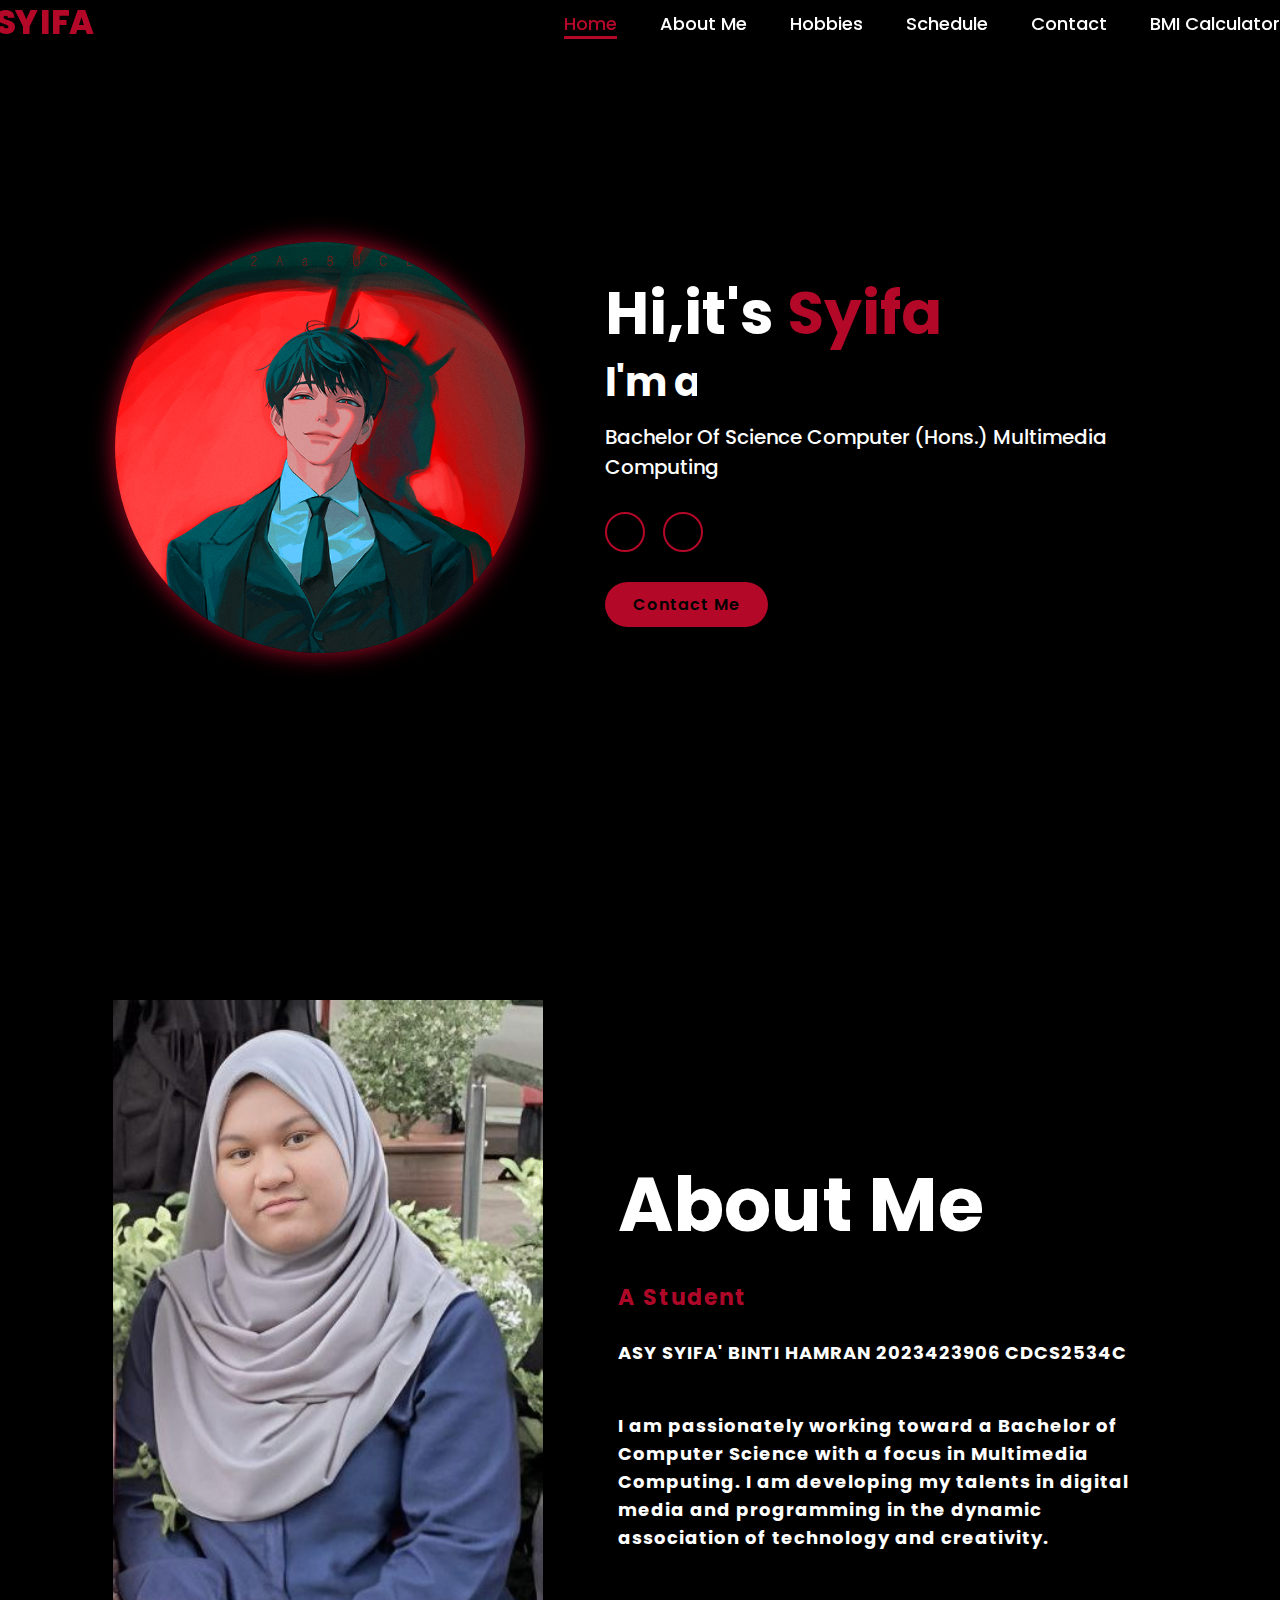
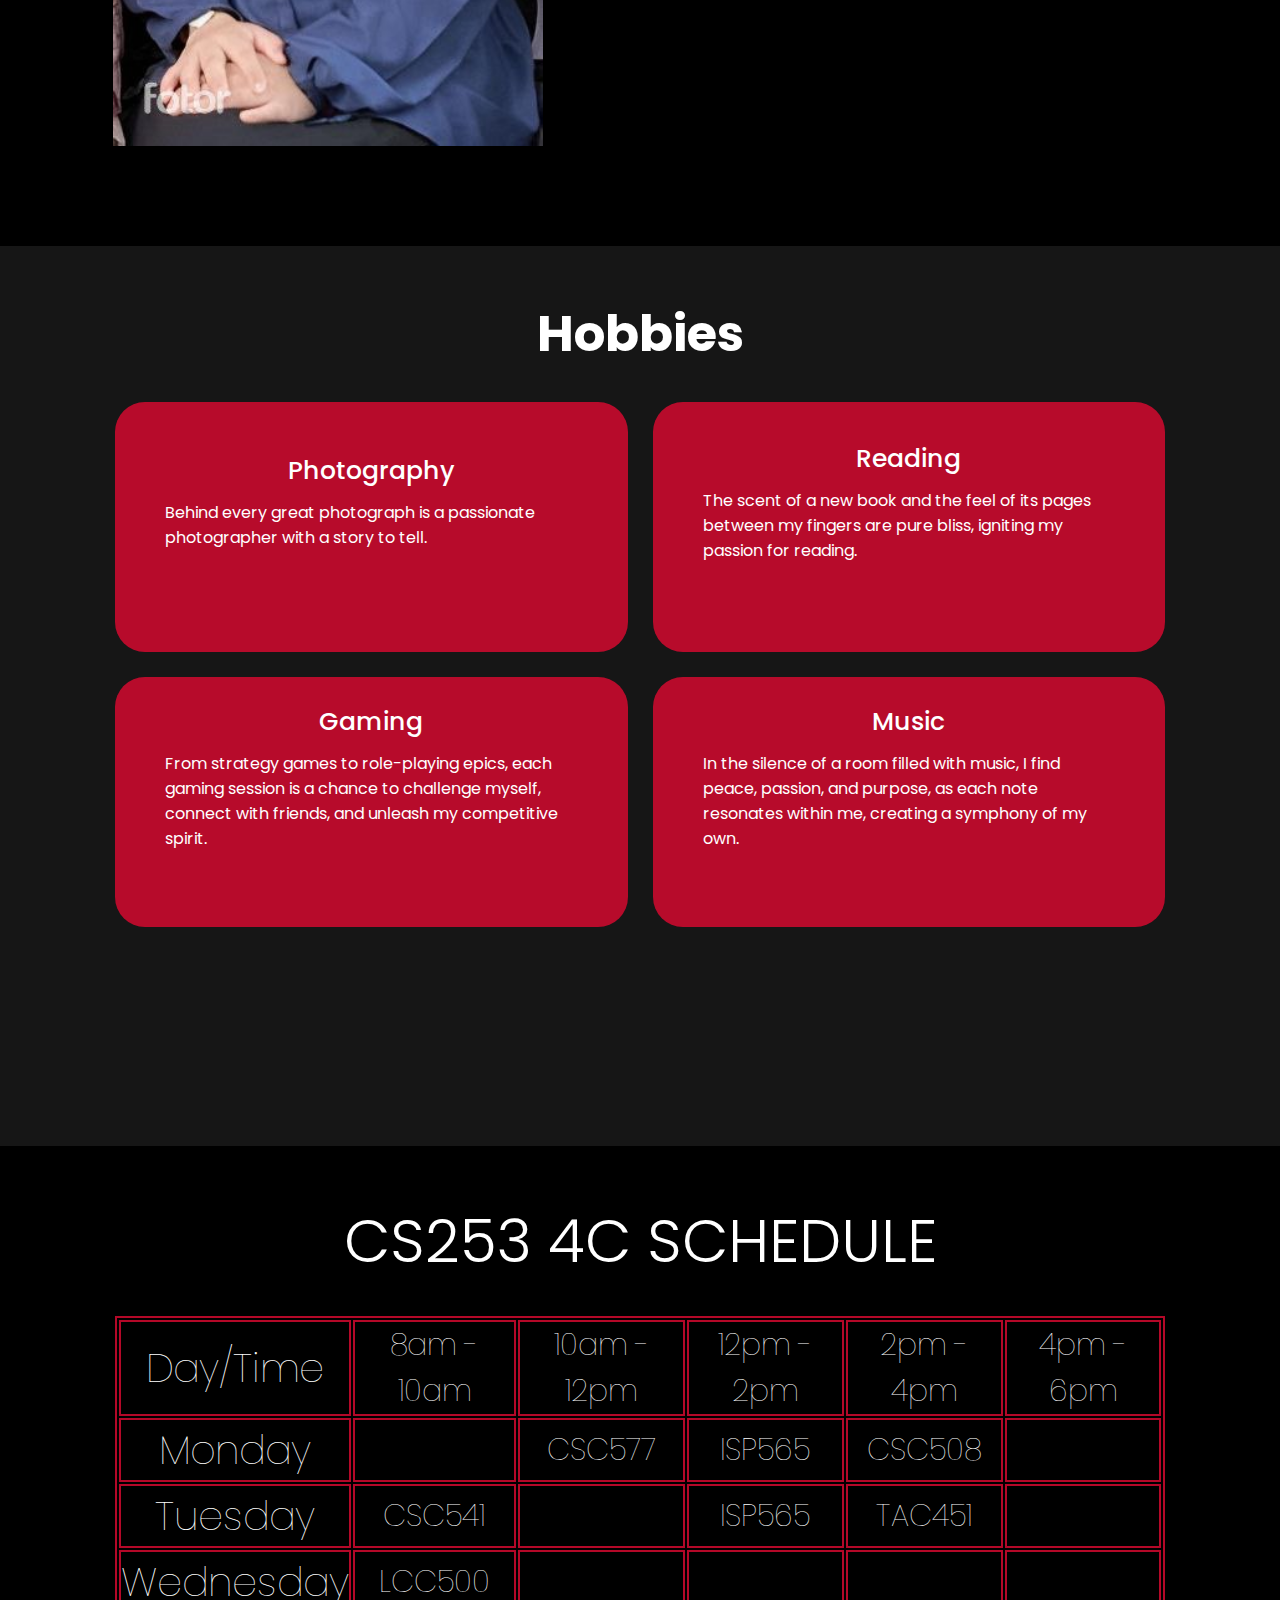
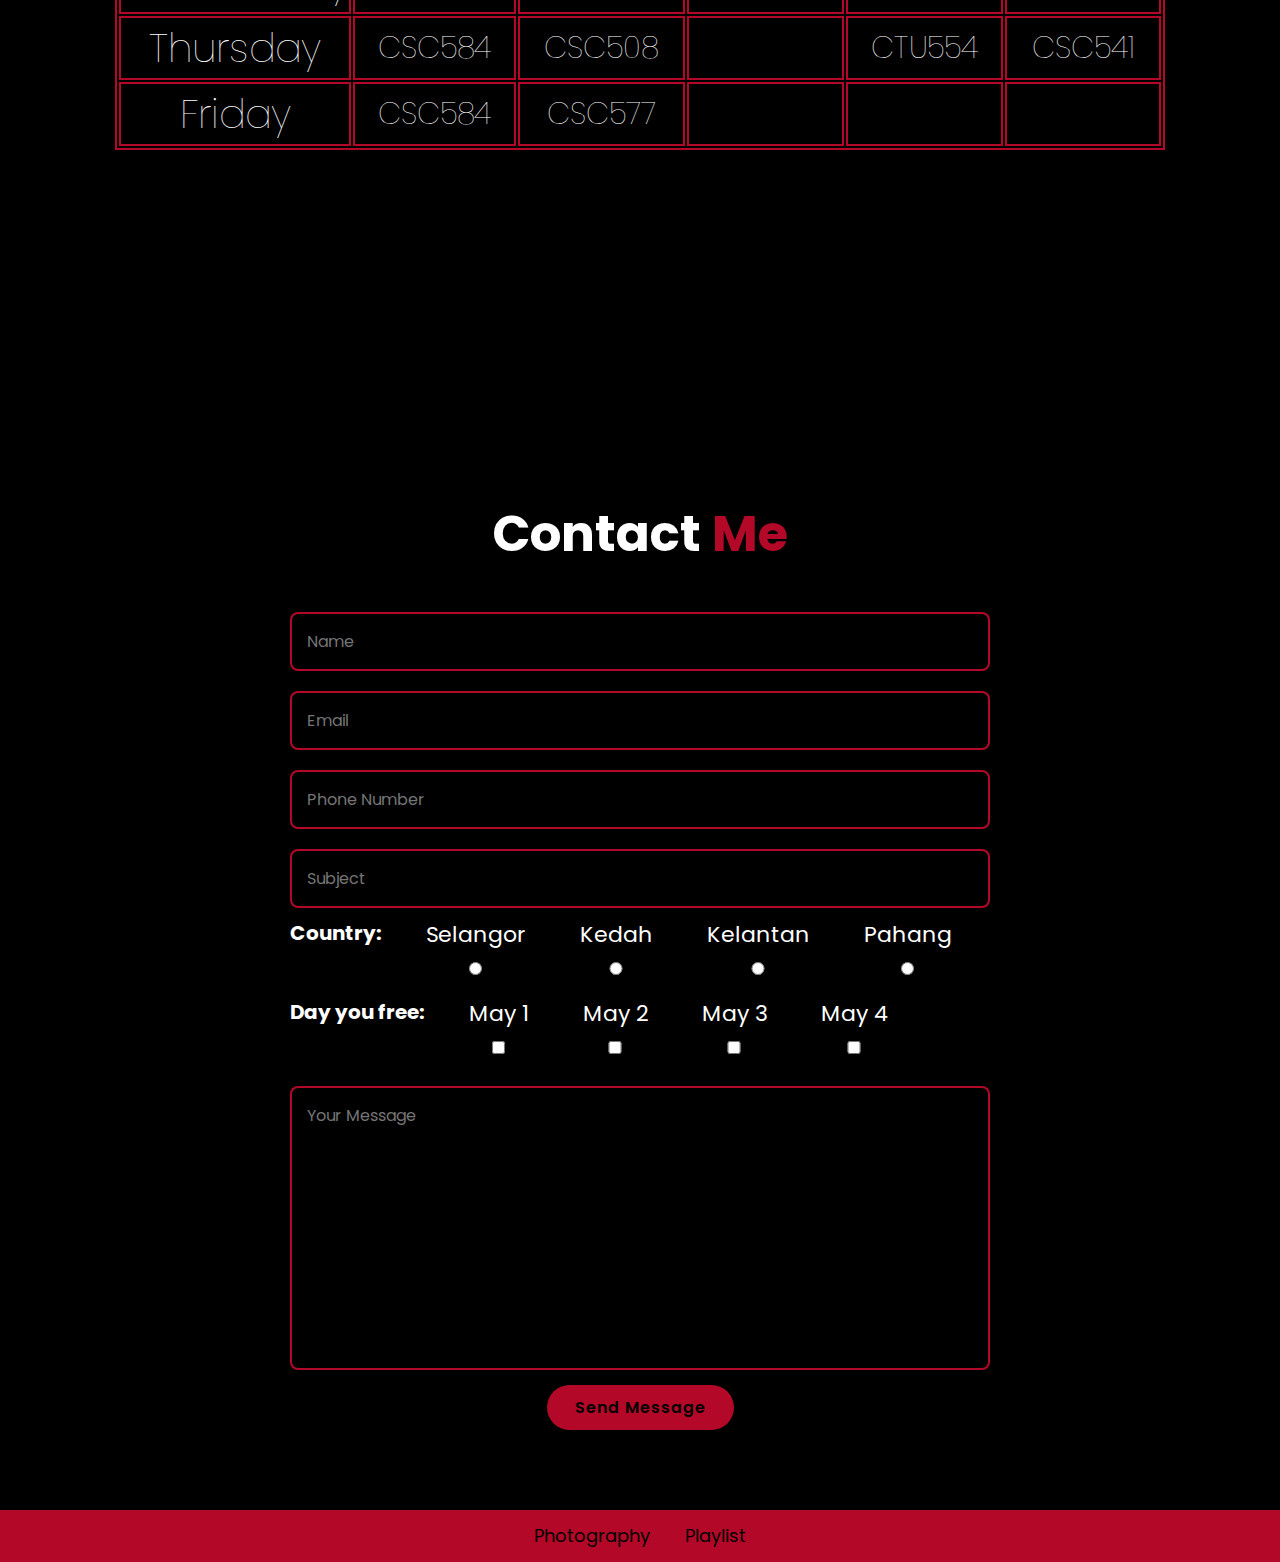
<file: index.html>
<!DOCTYPE html>
<html lang="en">
<head>
    <meta charset = "UTF-8">
	<meta name="viewport" content="width=device-width,initial-scale=1.0">
	<title>Responsive Website</title>
	<link rel="stylesheet" href="css.css">
	<link rel="stylesheet" href="https://cdnjs.cloudflare.com/ajax/libs/font-awesome/6.5.2/css/all.min.css" 
	integrity="sha512-SnH5WK+bZxgPHs44uWIX+LLJAJ9/2PkPKZ5QiAj6Ta86w+fsb2TkcmfRyVX3pBnMFcV7oQPJkl9QevSCWr3W6A==" crossorigin="anonymous"
	 referrerpolicy="no-referrer" />
    <body>
	    <header class="header">
		    <a href="#" class="logo">SYIFA</a>
			<nav class="navbar">
			    <a href="#home" class="active">Home</a>
				<a href="#about">About Me</a>
				<a href="#hobbies">Hobbies</a>
				<a href="#schedule">Schedule</a>
				<a href="#contact">Contact</a>
				<a href="bmicalculator.html">BMI Calculator</a>

			</nav>
		</header>
		
		<section class="home" id="home" >
		    <div class="home-img">
			    <img src="dokja.png" alt="">
			</div>
			<div class="home-content">
			    <h1>Hi,it's <span>Syifa</span></h1>
				<h3 class="typing-text"> I'm a <span></span></h3>
				<p>Bachelor Of Science Computer (Hons.) Multimedia Computing</p>
				
				<div class="social-icon">
				    <a href="https://youtube.com/@asysyifahamran4882?si=1dHcF8ScPyFq9cpH"><i class="fa-brands fa-youtube"></i></a>
					<a href="https://www.tiktok.com/@summerghost77?_t=8lqt9SvySJO&_r=1"><i class="fa-brands fa-tiktok"></i></a>
				</div>
				
				<a href="#contact" class="btn">Contact Me</a>
			</div>
		</section>
		
		<section class="about" id="about">
			<div class="about-container">
                <img src="syifa.jpeg">
                <div class="about-text">
                    <h2>About Me</h2>
                    <h5>A student</h5>
		    <p>ASY SYIFA' BINTI HAMRAN 2023423906 CDCS2534C</p>
                    <p>I am passionately working toward a Bachelor of Computer Science with a focus in Multimedia Computing. 
                        I am developing my talents in digital media and programming in the dynamic association of technology and creativity.</p>
                </div>
            </div>
		</section>


		<section class="hobbies" id="hobbies">
			<h2>Hobbies</h2>
			<div class="hobbies-container">
				<div class="hobbies-box">
					<div class="hobbies-info">
						<h4>Photography</h4>
						<p>Behind every great photograph 
							is a passionate photographer
							 with a story to tell.</p>
					</div>
				</div>
				<div class="hobbies-box">
					<div class="hobbies-info">
						<h4>Reading</h4>
						<p>The scent of a new book and the feel of 
							its pages between my fingers are pure bliss, 
							igniting my passion for reading.</p>
					</div>
				</div>
				<div class="hobbies-box">
					<div class="hobbies-info">
						<h4>Gaming</h4>
						<p>From strategy games to role-playing epics, 
							each gaming session is a chance to challenge myself,
							 connect with friends, and unleash my competitive spirit.</p>
					</div>
				</div>
				<div class="hobbies-box">
					<div class="hobbies-info">
						<h4>Music</h4>
						<p>In the silence of a room filled with music, 
							I find peace, passion, and purpose, as each note resonates within me, 
							creating a symphony of my own.</p>
					</div>
				</div>
			</div>
		</section>	
		
		<section class="schedule" id="schedule">
			<div class="schedule-container">
			<table>
				<caption>CS253 4C SCHEDULE</caption>
				<tr>
					<th>Day/Time</th>
					<td>8am - 10am</td>
					<td>10am - 12pm</td>
					<td>12pm - 2pm</td>
					<td>2pm - 4pm</td>
					<td>4pm - 6pm</td>
				</tr>
				 <tr>
					<th>Monday</th>
					 <td></td>
					<td>CSC577</td>
					<td>ISP565</td>
					<td>CSC508</td>
					 <td></td>
				</tr>
				 <tr>
					<th>Tuesday</th>
					<td>CSC541</td>
					 <td></td>
					<td>ISP565</td>
					<td>TAC451</td>
					 <td></td>
				</tr>
				 <tr>
					<th>Wednesday</th>
					<td>LCC500</td>
					 <td></td>
					 <td></td>
					 <td></td>
					 <td></td>
				</tr>
				<tr>
					<th>Thursday</th>
					<td>CSC584</td>
					<td>CSC508</td>
					<td></td>
					<td>CTU554</td>
					<td>CSC541</td>
				</tr>
				<tr>
					<th>Friday</th>
					<td>CSC584</td>
					<td>CSC577</td>
					<td></td>
					<td></td>
					<td></td>
				</tr>
			</div>
			</table>
		</section>
		
		<section class="contact" id="contact">
			<h2>Contact<span> Me</span></h2>
			<form action="">
				<div class="input-box">
					<input type="text" name="name" placeholder="Name" required>
					<input type="email" placeholder="Email" required>
					<input type="text" placeholder="Phone Number" required>
					<input type="text" placeholder="Subject">

					<h1>Country:</h1>
					<label class="container">Selangor
						<input type="radio" id="selangor" name="country" value="selangor">
						<span class="checkmark"></span>
					  </label>
					  <label class="container">Kedah
						<input type="radio" id="kedah" name="country" value="kedah">
						<span class="checkmark"></span>
					  </label>
					  <label class="container">Kelantan
						<input type="radio" id="kelantan" name="country" value="kelantan">
						<span class="checkmark"></span>
					  </label>
					  <label class="container">Pahang
						<input type="radio" id="pahang" name="country" value="pahang">
						<span class="checkmark"></span>
					  </label><br>

					  <h1>Day you free:</h1>
					  <label class="container">May 1
						<input type="checkbox" id="may1" name="may1" value="may1">
						<span class="checkmark"></span>
					  </label>
					  <label class="container">May 2
						<input type="checkbox" id="may2" name="may2" value="may2">
						<span class="checkmark"></span>
					  </label>
					  <label class="container">May 3
						<input type="checkbox" id="may3" name="may3" value="may3">
						<span class="checkmark"></span>
					  </label>
					  <label class="container">May 4
						<input type="checkbox" id="may4" name="may4" value="may4">
						<span class="checkmark"></span>
					  </label>

				</div>
				<textarea name="" id="" cols="30" rows="10" placeholder="Your Message"></textarea>
				<input type="submit" value="Send Message" class="btn">
			</form>
		</section>
		<footer class="footer">
			<ul class="list">
				<li><a href="photography.html">Photography</a></li>
				<li><a href="https://www.youtube.com/watch?v=1QMG2QjsjdA&list=RD1QMG2QjsjdA&start_radio=1">Playlist</a></li>
			</ul>
		</footer>


	</body>
	</html>
</file>
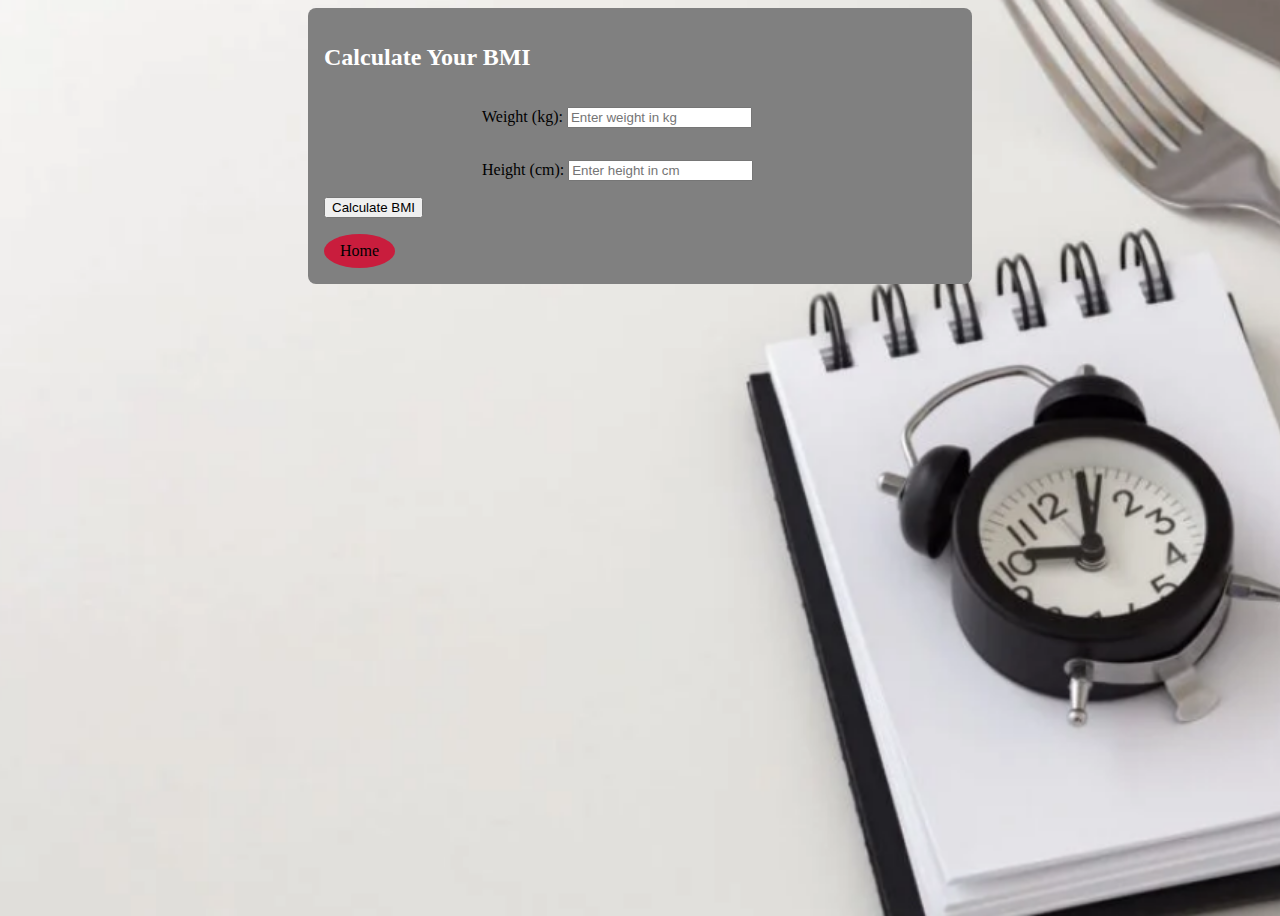
<file: bmicalculator.html>
<!DOCTYPE html>
<html lang="en">
<head>
<meta charset="UTF-8">
<meta name="viewport" content="width=device-width, initial-scale=1.0">
<link rel="stylesheet" href="bmicalculator.css">
<title>BMI Calculator</title>
	
</head>
<body>
<div>
<h2>Calculate Your BMI</h2>
<div>
    <label for="weight">Weight (kg):</label>
    <input type="text" id="weight" placeholder="Enter weight in kg">
</div>

<div>
    <label for="height">Height (cm):</label>
    <input type="text" id="height" placeholder="Enter height in cm">
</div>

<button onclick="calculateBMI()">Calculate BMI</button>


<p id="result"></p>
<p id="bodyType"></p>


	<a href="index.html" class="previous round"> Home</a>
</div>
<script>
function calculateBMI() {
    var weight = parseFloat(document.getElementById("weight").value); // Get weight from input field
    var height = parseFloat(document.getElementById("height").value); // Get height from input field
    
    if (isNaN(weight) || isNaN(height)) {
        document.getElementById("result").innerHTML = "Please enter valid weight and height.";
        return;
    }
    
    if (weight <= 0 || height <= 0) {
        document.getElementById("result").innerHTML = "Weight and height must be positive numbers.";
        return;
    }
    
    // Convert height to meters
    var heightInMeters = height / 100;
    
    // Calculate BMI
    var bmi = weight / (heightInMeters * heightInMeters);
    
    document.getElementById("result").innerHTML = "BMI: " + bmi.toFixed(2); // Display BMI result
    
    // Determine body type
    var bodyType = "";
    if (bmi < 18) {
        bodyType = "Underweight";
    } else if (bmi >= 18 && bmi <= 25) {
        bodyType = "Normal weight";
    } else if (bmi >= 25 && bmi <= 30) {
        bodyType = "Overweight";
    } else {
        bodyType = "Obese";
    }
    
    document.getElementById("bodyType").innerHTML = "Body Type: " + bodyType; // Display body type
}
</script>

</body>
</html>
</file>
<file: css.css>
@import url('https://fonts.googleapis.com/css2?family=Poppins:wght@100;200;300;400;500;600&display=swap');
*{
	margin:0;
	padding:0;
	box-sizing: border-box;
	text-decoration:none ;
	border:none;
	outline:none;
	scroll-behavior:smooth;
	font-family: 'Poppins',sans-serif;
}

:root{
	--bg-color:#000000;
	--second-bg-color:#161616;
	--text-color:#fff;
	--main-color:#d60a30d6;
}
html{
	font-size:62.5%;
	overflow-x: hidden;
}
body{
	background: var(--bg-color);
	font-family: "Poppins",sans-serif;
	color: var(--text-color);
}
html::-webkit-scrollbar
{
	width:0.8rem;
}
html::-webkit-scrollbar-track
{
	background: var(--bg-color);
}
html::-webkit-scrollbar-thumb
{
	background: var(--main-color);
}
.header{
	position: fixed;
	top: 0 ;
	left:0;
	width:100%;
	padding: 3 rem 9%;
	background:rgba(0, 0, 0, 0.7);
	filter: drop-shadow(10px);
	display:flex;
	justify-content: space-between;
	align-items: center;
	z-index:100;
}
.logo{
	font-size:3rem;
	color: var(--main-color);
	font-weight:800;
	cursor:pointer;
	transition:0.5s ease;
}
.logo:hover{
	transform:scale(1.1);
}

.navbar a{
	font-size:1.8rem;
	color: var(--text-color);
	margin-left:4rem;
	font-weight:500;
	transition:0.3s ease;
	border-bottom:3px solid transparent;
}
.navbar a:hover,
.navbar a.active{
	color: var(--main-color);
	border-bottom:3px solid var(--main-color);
}
@media (max-width:995px){

	.navbar{
		position: absolute;
		top:100%;
		right:0;
		width:40%;
		border-left:3px solid var(--main-color);
		border-bottom:3px solid var(--main-color);
		border-bottom-left-radius: 2rem;
		padding:1rem 3%;
		background-color: var(--second-bg-color);
		border-top:0.1rem solid rgba(0,0,0,0.1);
		display: block;
	}
	.navbar.active{
		display:block;
	}
	.navbar a{
		display:block;
		font-size: 2rem;
		margin: 3rem 0;
	}
	.navbar a:hover,
	.navbar a.active{
		padding:1rem;
		border-radius:0.5rem;
		border-bottom:0.5rem solid var(--main-color);
    }
}

section{
	min-height: 100vh;
	padding:5rem 9% 5rem;
}
.home{
	display: flex;
	justify-content:center;
	align-items: center;
	gap: 8rem;
}
.home-content h1{
	font-size:6rem;
	font-weight:700;
	line-height:1.3;
}
span{
	color:var(--main-color);
}
.home-content h3{
	font-size:4rem;
	margin-bottom:1rem;
	font-weight:700;
}
.home-img{
	border-radius:50%;
}
.home-img img{
	position:relative;
	width:32vw;
	border-radius:50%;
	box-shadow:0 0 25px var(--main-color);
	cursor:pointer;
}
.home-img img:hover{
	transform:scale(1.01);
	filter:drop-shadow(0 0 25px var(--main-color));
}
.home-content p {
	font-size:2rem;
	font-weight:500;
}

.social-icon a{
	display:inline-flex;
	justify-content:center;
	align-items: center;
	width:4rem;
	height:4rem;
	background:transparent;
	border:0.2rem solid var(--main-color);
	font-size:2rem;
	border-radius:50%;
	color:var(--main-color);
	margin:3rem 1.5rem 3rem 0;
	transition:0.3s ease;
}

.social-icon a:hover {
	color:black;
	transform:scale(1.3)translateY(-5px);
	background:var(--main-color);
	box-shadow:0 0 25px var(--main-color);
}
.btn{
	display:inline-block;
	padding:1rem 2.8rem;
	background: var(--main-color);
	border-radius:4rem;
	font-size:1.6rem;
	color:var(--bg-color);
	border:2 px solid var(--main-color);
	letter-spacing:0.1rem;
	font-weight:600;
	transition:0.3s ease;
	cursor:pointer;
}
.btn:hover{
	transform:scale(1.03);
	background-color:var(--main-color);
	color:black;
	box-shadow:0 0 25px var(--main-color);
}
.typing-text{
	font-size:34px;
	font-weight: 600;
	min-width:280px;
	position:relative;
	overflow: hidden;
}

.typing-text span::before{
	content:'Student';
	color: var(--main-color);
	animation: words 20s infinite;
}
.typing-text span::after{
	content:'';
	background: var(--bg-color);
	position:absolute;
	width:calc(83% + 8px);
	height: 100%;
	border-left:3px solid var(--bg-color);
	right:-8px;
	animation:cursor 0.6s infinite, typing 20s steps(14) infinite;
}
@keyframes cursor{
	to{
		border-left: 3px solid var(--main-color);
	}
}
@keyframes words{
	0%, 20%{
		content: 'Student';
	}
	21%, 40%{
		content: 'Content Creator';
	}
	41%, 60%{
		content: 'Website Designer';
	}
	61%, 80%{
		content: 'Youtuber';
	}
	81%, 100%{
		content: 'Reader';
	}
}
@keyframes typing {
    10%, 15%, 30%, 35%, 50%, 55%, 70%, 75%, 90%, 95% {
        width: 0;
    }
    5%, 20%, 25%, 40%, 45%, 60%, 65%, 80%, 85% {
        width: calc(83% + 8px);
    }
}
@media (max-width:1000px){
	.home{
		gap:4rem;
	}
}
@media (max-width:995px){
	.home{
		flex-direction:column;
		margin: 5rem 4rem;
	}
	.home .home-content h3{
		font-size: 2.5rem;
	}
	.home-content h1{
		font-size: 5rem;
	}
	.home-img img{
		width: 70vw;
		margin-top: 4rem;
	}
}
/*about me section*/
.about{
    width:100%;
    padding: 100px 0px;
    background-color:black;
}
.about img{
    height:auto;
    width:430px;
}
.about-text{
    width:550px;
}
.about-container{
    width:1130px;
    max-width: 95%;
    margin:0 auto;
    display:flex;
    align-items:center;
    justify-content: space-around;
}
.about-text h2{
    color:white;
    font-size:75px;
    text-transform:capitilize;
    margin-bottom:20px;
}
.about-text h5{
    color: var(--main-color);
    letter-spacing:2px;
    font-size:22px;
    margin-bottom:25px;
    text-transform: capitalize;
}
.about-text p{
    color:white;
    letter-spacing:1px;
    line-height:28px;
    font-size:18px;
    font-weight: bold;
    margin-bottom:45px;
}
@media (max-width: 700px) {
	.about-container {   
	  flex-direction: column;
	  margin: 5rem 4rem;
	}
	.about h2,h5,p{
		font-size: 2.5rem;
	}
  }

/*hobbies section*/
.hobbies {
	background: var(--second-bg-color);
}
.hobbies h2{
	margin-bottom: 3rem;
	color:white;
	font-size: 5rem;
	text-align: center;
}
.hobbies-container{
	display: grid;
	grid-template-columns: repeat(2, 1fr);
	align-items: center;
	gap: 2.5rem;
}
.hobbies-box{
	background-color:var(--main-color);
	height:250px;
	border-radius:3rem;
	cursor:pointer;
	transition:0.3s ease;
}
.hobbies-box:hover{
	background:transparent;
	color:var(--text-color);
	transform: scale(1.03);
	border:1px solid var(--main-color);
}
.hobbies-box .hobbies-info{
	display: flex;
	flex-direction: column;
	text-align: left;
	max-height: 200px;
	justify-content:center;
	align-items: center;
	padding:5rem;
}
.hobbies-info h4{
	font-size:2.5rem;
	font-weight:500;
	margin-bottom:1rem;
}
.hobbies-info p{
	font-size:1.6rem;
	font-weight:400;
	max-height:100px;
	margin: auto;
}
@media (max-width:991px){
	section{
		padding: 10rem 3% 2rem;
	}
	.hobbies{
		padding-bottom: 7rem;
	}
}
@media (max-width:895px){
	.hobbies h2{
		margin-bottom: 3rem;
	}
	.hobbies-container{
		grid-template-columns: repeat(1,1fr);
	}
}
/*schedule section*/
.schedule {
	background: var(--bg-color);
}

.schedule-container{
	overflow-x: auto;
}
table{
	border: 2px solid var(--main-color);
	width:100%;
}
caption{
	margin-bottom: 3rem;
	font-size:6rem;
	font-weight: 300;
}
tr:hover{
	background-color: var(--main-color);
}
th{
	border: 2px solid var(--main-color);
	font-size: 4rem;
	font-weight:100 ;
}
td{
	border: 2px solid var(--main-color);
	font-size: 3rem;
	font-weight:100;
	text-align: center;
}

/*contact section*/
.contact h2{
	margin-bottom: 3rem;
	color:white;
	font-size: 5rem;
	text-align: center;
}
.contact form{
	max-width:70rem;
	margin:1rem auto;
	margin-bottom:3rem;
	text-align:center;
}
.contact form .input-box{
	display:flex;
	justify-content:left;
	flex-wrap: wrap;
}
.contact form .input-box input,
.contact form textarea{
	width:100%;
	padding: 1.5rem;
	font-size:1.6rem;
	color: var(--text-color);
	background: var(--bg-color);
	border-radius:0.8rem;
	border: 2px solid var(--main-color);
	margin:1rem 0;
	resize:none;
}
.container{
	display: block;
	position: relative;
	padding-left: 35px;
	margin-bottom: 12px;
	cursor: pointer;
	font-size: 22px;
}

/*footer section*/
.footer{
	position: relative;
    bottom:0;
	width:100%;
	padding: 10px 0;
	background-color:var(--main-color);
}
.footer ul{
	margin-top: 0;
	padding: 0;
	font-size: 18px;
	line-height: 1.8;
	margin-bottom: 0%;
	text-align: center;
}
.footer ul li a{
	color:#000000;
	border-bottom: 3px solid transparent;
	transition: 0.3s ease;
}
.footer ul li a:hover{
	border-bottom: 3px solid black;

}
.footer ul li{
	display:inline-block;
	padding:0 15px;
}

@media(max-width:1285){
	html{
		font-size: 55%;
	}
	.hobbies-container{
		padding-bottom: 7rem;
		grid-template-columns: repeat(1,1fr);
		margin: 0 5rem;
	}
}
@media(max-width:991px){
	.header{
		padding:2rem 3%;
	}
	section{
		padding:10rem 3% 2rem;
	}
	.hobbies{
		padding-bottom: 7rem;
	}
	.footer{
		padding:2rem 3%;
	}
}
</file>
<file: bmicalculator.css>
body{
    width: auto;
    height: 100vh;
    background-image: url("bmi.png");
    background-size: cover;
    background-repeat:no-repeat;
}

div {
     width: 50%;
     margin: auto;
     height: auto;
     background-color:grey;
     padding: 1rem;
     border-radius: 0.5rem;
}

h2,p{
    color:white;
}

a {
  text-decoration: none;
  display: inline-block;
  padding: 8px 16px;
}

a:hover {
  background-color:#d60a30d6;
  color: white;
}

.previous {
  background-color:#d60a30d6;
  color: black;
}

.round {
  border-radius: 50%;
}
</file>
